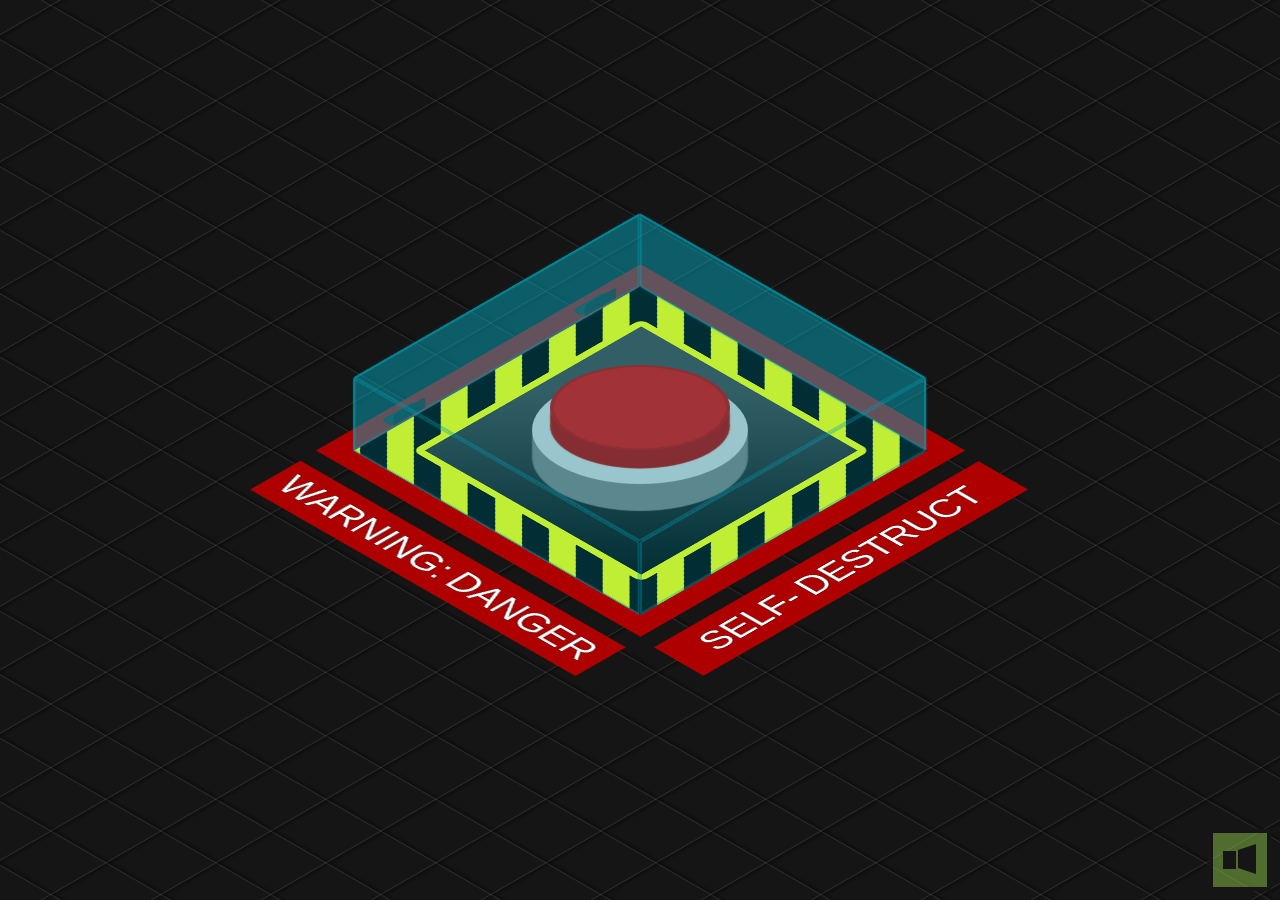
<file: index.html>
<!DOCTYPE html>
<html lang="vi">

<head>
    <meta charset="UTF-8">
    <meta http-equiv="X-UA-Compatible" content="IE=edge">
    <meta name="viewport" content="width=device-width, initial-scale=1.0">
    <title>Xin Lỗi Công Túaa</title>
    <link rel="stylesheet" href="main.css">
    <link rel="shortcut icon" href="./icon.png" type="image/x-icon">
</head>

<body>
    <div class="grid"></div>

    <div class="warning"></div>

    <div class="base">
        <button id="activate">
            <span></span>
        </button>
    </div>

    <div class="box opened" id="cover">
        <div></div>
        <div></div>
        <div></div>
        <div></div>
        <div></div>
        <div></div>
        <span></span><span></span>
    </div>

    <div class="hinges"></div>

    <div class="text">
        SELF-&thinsp;DESTRUCT
    </div>

    <div id="panel2">
        <div id="msg">YOUR ANSWER IS FALSE</div>
        <span id="again">AGAIN PLEASE</span>
    </div>


    <div id="panel">
        <div id="msg">ANSWER NOW</div>
        <div id="time">9</div>
        <span id="abort"><a href="index2.html">YES</a></span>
        <span id="no">NO</span>
        <span id="detonate">Oc Cho</span>
    </div>

    <div id="turn-off"></div>
    <div id="closing"></div>

    <div id="restart"><button id="reload"></button></div>

    <div id="mute"></div>

    <audio id="alarm">
        <source src="https://josetxu.com/demos/sounds/self-destruct-alarm-count.mp3" type="audio/mpeg">
    </audio>

    <script src="main.js"></script>

</body>

</html>
</file>
<file: main.css>
body {
    margin: 0;
    padding: 0;
    width: 100vw;
    height: 100vh;
    display: flex;
    justify-content: center;
    align-items: center;
    overflow: hidden;
    background-color: #151515;
}

.base {
    background: #cacaca;
    width: 20vmin;
    border-radius: 27vmin;
    box-shadow: 0 6vmin 0.15vmin 0vmin #777, 0 4vmin 0.15vmin 0vmin #777, 0 2vmin 0.15vmin 0vmin #777;
    padding: 0vmin 2vmin 2vmin 2vmin;
    z-index: 1;
    transform: rotateX(60deg) rotateZ(0deg);
    margin-top: -4.5vmin;
    height: 22vmin;
}

button#activate {
    background: #d60505;
    border: 0;
    width: 20vmin;
    height: 19vmin;
    border-radius: 100%;
    position: relative;
    cursor: pointer;
    outline: none;
    z-index: 2;
    box-shadow: 0 4vmin 0.15vmin 0vmin #af0000, 0 2vmin 0.15vmin 0vmin #af0000;
    top: -2.5vmin;
    border: 0.5vmin solid #af0000a1;
    transition: all 0.25s ease 0s;
}

button#activate:hover {
    box-shadow: 0 3vmin 0.15vmin 0vmin #af0000, 0 1vmin 0.15vmin 0vmin #af0000;
    top: -1.5vmin;
    transition: all 0.5s ease 0s;
}

button#activate:active,
button#activate.pushed {
    box-shadow: 0 1vmin 0.15vmin 0vmin #af0000, 0 1vmin 0.15vmin 0vmin #af0000;
    top: 0.5vmin;
    transition: all 0.25s ease 0s;
}

button#activate.pushed {
    box-shadow: 0 0 20px 10px #ff3c3c, 0 0 100px 50px #ff2828;
    background: #ff0000;
    border-bottom: 3px solid #00000020;
}


.box {
    transform: rotateX(-35deg) rotateY(45deg) rotateZ(0deg) rotate3d(1, 0, 0, 90deg);
    transform-origin: center top;
    transform-style: preserve-3d;
    width: 45vmin;
    position: absolute;
    z-index: 5;
    margin-top: 27vmin;
    transition: transform 1s ease 0s;
    cursor: pointer;
    height: 45vmin;
    margin-left: -32vmin;
}

.box.opened {
    transform: rotateX(-35deg) rotateY(45deg) rotateZ(0deg) rotate3d(1, 0, 0, 180deg);
}

.box div {
    position: absolute;
    width: 45vmin;
    height: 45vmin;
    background: #00bcd47d;
    opacity: 0.5;
    border: 3px solid #00a4b9;
    border-radius: 3px;
    box-sizing: border-box;
    box-shadow: 0 0 3px 0 #00bcd48a;
}

.box>div:nth-child(1) {
    opacity: 0;
}

.box>div:nth-child(2) {
    transform: rotateX(90deg) translate3d(0px, 5vmin, 5vmin);
    height: 10vmin;
}

.box>div:nth-child(3) {
    transform: rotateX(0deg) translate3d(0, 0, 10vmin);
}

.box>div:nth-child(4) {
    transform: rotateX(270deg) translate3d(0px, -5vmin, 40vmin);
    height: 10vmin;
}

.box>div:nth-child(5) {
    transform: rotateY(90deg) translate3d(-5vmin, 0, 40vmin);
    width: 10vmin;
}

.box>div:nth-child(6) {
    transform: rotateY(-90deg) translate3d(5vmin, 0vmin, 5vmin);
    width: 10vmin;
}




.grid {
    background: repeating-linear-gradient(150deg, rgba(255, 255, 255, 0) 0, rgba(255, 255, 255, 0) 49px, rgb(255 255 255 / 10%) 50px, rgb(0 0 0 / 30%) 51px, rgba(255, 255, 255, 0) 55px), repeating-linear-gradient(30deg, rgba(255, 255, 255, 0) 0, rgba(255, 255, 255, 0) 49px, rgb(255 255 255 / 10%) 50px, rgb(0 0 0 / 30%) 51px, rgba(255, 255, 255, 0) 55px);
    position: fixed;
    width: 200vw;
    height: 150vh;
}


.warning {
    position: absolute;
    z-index: 0;
    width: 45vmin;
    height: 45vmin;
    background: repeating-linear-gradient(-45deg, black, black 3vmin, yellow 3vmin, yellow 6vmin);
    transform: rotateX(-35deg) rotateY(45deg) rotateZ(0deg) rotate3d(1, 0, 0, 90deg);
    box-shadow: 0 0 0 3vmin #af0000;
}

.warning:before {
    content: "";
    width: 80%;
    height: 80%;
    background: linear-gradient(45deg, #000000 0%, #414141 74%);
    float: left;
    margin-top: 10%;
    margin-left: 10%;
    border: 1vmin solid yellow;
    border-radius: 1vmin;
    box-sizing: border-box;
}

.warning:after {
    content: "WARNING:\2009 DANGER";
    color: white;
    transform: rotate(90deg);
    float: left;
    background: #af0000;
    position: absolute;
    bottom: 18.5vmin;
    left: -35vmin;
    font-size: 5vmin;
    font-family: Arial, Helvetica, serif;
    width: 49vmin;
    text-align: center;
    padding: 1vmin;
    text-shadow: 0 0 1px #000, 0 0 1px #000, 0 0 1px #000;
}





.hinges {
    position: absolute;
    z-index: 3;
    transform: rotateX(-35deg) rotateY(45deg) rotateZ(0deg) rotate3d(1, 0, 0, 90deg);
}


.hinges:before,
.hinges:after {
    content: "";
    background: #2b2b2b;
    width: 5vmin;
    height: 1.5vmin;
    position: absolute;
    margin-top: -24.5vmin;
    z-index: 5;
    border: 2px solid #00000010;
    border-radius: 5px 5px 0 0;
    box-sizing: border-box;
    margin-left: -16.25vmin;
}

.hinges:after {
    margin-left: 13.75vmin;
    margin-top: -24.5vmin;
}


.box>span:before,
.box>span:after {
    content: "";
    width: 5vmin;
    height: 1.5vmin;
    background: #103e4480;
    position: absolute;
    margin-left: 6vmin;
    border-radius: 0 0 5px 5px;
}

.box>span:after {
    margin-left: 36vmin;
}

.box>span {
    transform: rotateX(89deg) translate(0.3vmin, 0.3vmin);
    position: absolute;
}





.text {
    position: absolute;
    margin-top: 55vmin;
    color: white;
    font-family: Arial, Helvetica, serif;
    font-size: 5vmin;
    text-shadow: 0 0 1px #000, 0 0 1px #000, 0 0 1px #000;
    perspective-origin: left;
    background: #af0000;
    padding: 1vmin;
    transform: rotateX(-35deg) rotateY(45deg) rotateZ(0deg) rotate3d(1, 0, 0, 90deg) translate(33.5vmin, -2vmin);
    text-align: center;
    width: 49vmin;

}

div#panel:before {
    content: "DO YOU LOVE ME";
    top: 3vmin;
    position: relative;
    font-size: 8vmin;
    width: 100vw;
    left: 0;
    z-index: 6;
    text-shadow: 0 0 1px #fff, 0 0 3px #fff;
    border-bottom: 1vmin dotted #fff;
}

#panel {
    position: absolute;
    background: #ff0000d0;
    color: #ffffff;
    font-family: Arial, Helvetica, serif;
    width: 90vmin;
    box-sizing: border-box;
    font-size: 3.25vmin;
    padding: 1vmin 2vmin;
    height: 60vmin;
    box-shadow: 0 0 0 100vmin #ff000060, 0 0 0 5vmin #ff000060;
    z-index: 5;
    display: none;
    text-align: center;
    text-shadow: 0 0 1px #fff, 0 0 3px #fff, 0 0 5px #fff;
    animation: warning-ligth 1s 0s infinite;
}

#panel.show {
    display: block !important;
}

#panel2 {
    position: absolute;
    background: #ff0000d0;
    color: #ffffff;
    font-family: Arial, Helvetica, serif;
    width: 90vmin;
    box-sizing: border-box;
    font-size: 3.25vmin;
    padding: 1vmin 2vmin;
    height: 60vmin;
    box-shadow: 0 0 0 100vmin #ff000060, 0 0 0 5vmin #ff000060;
    z-index: 5;
    display: none;
    text-align: center;
    text-shadow: 0 0 1px #fff, 0 0 3px #fff, 0 0 5px #fff;
    animation: warning-ligth 1s 0s infinite;
}

#panel2.show {
    display: block !important;
}

div#panel2::before {
    content: "WARNING";
    top: 3vmin;
    position: relative;
    font-size: 10vmin;
    width: 100vw;
    left: 0;
}

#msg {
    margin-top: 5vmin;
    text-shadow: 0 0 2px #fff;
    font-size: 50px;
}

#time {
    font-size: 10vmin;
    background: #00000080;
    max-width: 35vmin;
    margin: 6vmin auto 5vmin !important;
    position: relative;
    border-radius: 0.25vmin;
    text-shadow: 0 0 3px #000, 0 0 2px #000, 0 0 3px #000, 0 0 4px #000, 0 0 5px #000;
    padding: 1vmin 0;
}

#time:before {
    content: "00:0";
}

#abort {
    background: #ffffffb8;
    color: #d30303;
    cursor: pointer;
    padding: 1vmin 2.75vmin;
    font-size: 6vmin;
    border-radius: 0.25vmin;
    font-weight: bold;
    animation: highlight 1s 0s infinite;
}

#abort:hover {
    background: #ffffff;
    box-shadow: 0 0 15px 5px #fff;
}

#no {
    background: #ffffffb8;
    color: #d30303;
    cursor: pointer;
    padding: 1vmin 2.75vmin;
    font-size: 6vmin;
    border-radius: 0.25vmin;
    font-weight: bold;
    animation: highlight 1s 0s infinite;
}

#no:hover {
    background: #ffffff;
    box-shadow: 0 0 15px 5px #fff;
}

#again {
    background: #ffffffb8;
    color: #d30303;
    cursor: pointer;
    padding: 1vmin 2.75vmin;
    font-size: 6vmin;
    border-radius: 0.25vmin;
    font-weight: bold;
    animation: highlight 1s 0s infinite;
    position: absolute;
    top: 70%;
    right: 22%;
}

#again:hover {
    background: #ffffff;
    box-shadow: 0 0 15px 5px #fff;
}


@keyframes highlight {
    50% {
        box-shadow: 0 0 15px 5px #fff;
    }
}








div#turn-off {
    position: fixed;
    background: #ffffff80;
    left: 0;
    width: 100vw;
    height: 0vh;
    z-index: 7;
}

div#turn-off:before,
div#turn-off:after {
    content: "";
    position: fixed;
    left: 0;
    top: 0;
    height: 0vh;
    background: #000;
    width: 100vw;
    transition: height 0.5s ease 0s;
}

div#turn-off:after {
    top: inherit;
    bottom: 0;
}


div#turn-off.close {
    height: 100vh;
}

div#turn-off.close:before,
div#turn-off.close:after {
    transition: height 0.1s ease 0.1s;
    height: 49.75vh;
}




#time.crono {
    background: #ffffffba;
    transition: background 0.5s ease 0s;
    color: #ff0000;
    text-shadow: 0 0 1px #ffffff, 0 0 2px #ffffff, 0 0 2px #ffffff;
}

#detonate {
    display: none;
    color: #fff;
    z-index: 5;
    font-size: 8vmin;
    font-family: Arial, Helvetica, serif;
    text-shadow: 0 0 1px #fff, 0 0 2px #fff, 0 0 3px #fff;
}

#detonate.show {
    display: block;
    animation: blink 0.25s 0s infinite;
}

#abort.hide {
    display: none;
}

#no.hide {
    display: none;
}

#again.hide {
    display: none;
}


@keyframes blink {
    50% {
        opacity: 0;
    }
}








#closing {
    width: 100vw;
    height: 100vh;
    left: 0;
    position: absolute;
}

div#closing:before,
div#closing:after {
    content: "";
    width: 50vw;
    height: 1.5vh;
    left: -50vw;
    top: 49vh;
    position: absolute;
    background: #000000;
    z-index: 7;
    transition: left 0.2s ease 0s;
}

div#closing:after {
    right: -50vw;
    transition: right 0.2s ease 0s;
    left: initial;
}


div#closing.close:before {
    left: 0;
    transition: left 0.2s ease 0.2s;
}


div#closing.close:after {
    right: 0;
    transition: right 0.2s ease 0.2s;
}



#restart {
    position: absolute;
    z-index: 8;
    display: none;
}

#reload {
    position: absolute;
    z-index: 8;
    width: 10vmin;
    height: 10vmin;
    border-radius: 100%;
    border: 0;
    margin-top: -5vmin;
    margin-left: -2.5vmin;
    opacity: 0;
    cursor: pointer;
    transform: rotate(0deg);
    transition: transform 0.5s ease 0s;
    outline: none;
}

#reload:hover {
    background: #ef0000;
    transform: rotate(360deg);
    transition: transform 0.5s ease 0s;
}

#restart.show {
    display: block;
}

#restart.show #reload {
    animation: refresh 3.5s 0s 1;
    opacity: 1;
}


@keyframes refresh {
    0% {
        opacity: 0;
    }

    50% {
        opacity: 0;
    }

    100% {
        opacity: 1;
    }
}


button#reload:before {
    content: "";
    width: 6vmin;
    height: 6vmin;
    position: absolute;
    left: 2vmin;
    top: 2vmin;
    border-radius: 100%;
    border: 1vmin solid #000;
    box-sizing: border-box;
    border-bottom-color: transparent;
}

button#reload:after {
    content: "";
    border: 1.25vmin solid transparent;
    border-top: 2vmin solid black;
    position: absolute;
    transform: rotate(40deg) translate(0.5vmin, 1.25vmin);
}





@keyframes warning-ligth {
    0% {
        box-shadow: 0 0 0 100vmin #ff000060, 0 0 0 5vmin #ff000060;
    }

    50% {
        box-shadow: 0 0 0 100vmin #ff000020, 0 0 0 5vmin #ff000020;
    }
}



#mute {
    position: absolute;
    bottom: 1vmin;
    right: 1vmin;
    background: #8bc34a80;
    width: 6vmin;
    height: 6vmin;
    cursor: pointer;
    border: 0.5vmin solid #151515;
}

#mute.muted {
    background: #ff000080;
}

#mute:before {
    content: "";
    border: 0.75vmin solid transparent;
    height: 2vmin;
    border-right: 2vmin solid #151515;
    position: absolute;
    border-left-width: 0;
    top: 1.25vmin;
    right: 1.25vmin;
}

#mute:after {
    content: "";
    border: 0vmin solid transparent;
    height: 2vmin;
    border-right: 1.5vmin solid #151515;
    position: absolute;
    top: 2vmin;
    right: 3.5vmin;
}


#abort a {
    text-decoration: none;
    color: #d30303;
}
</file>
